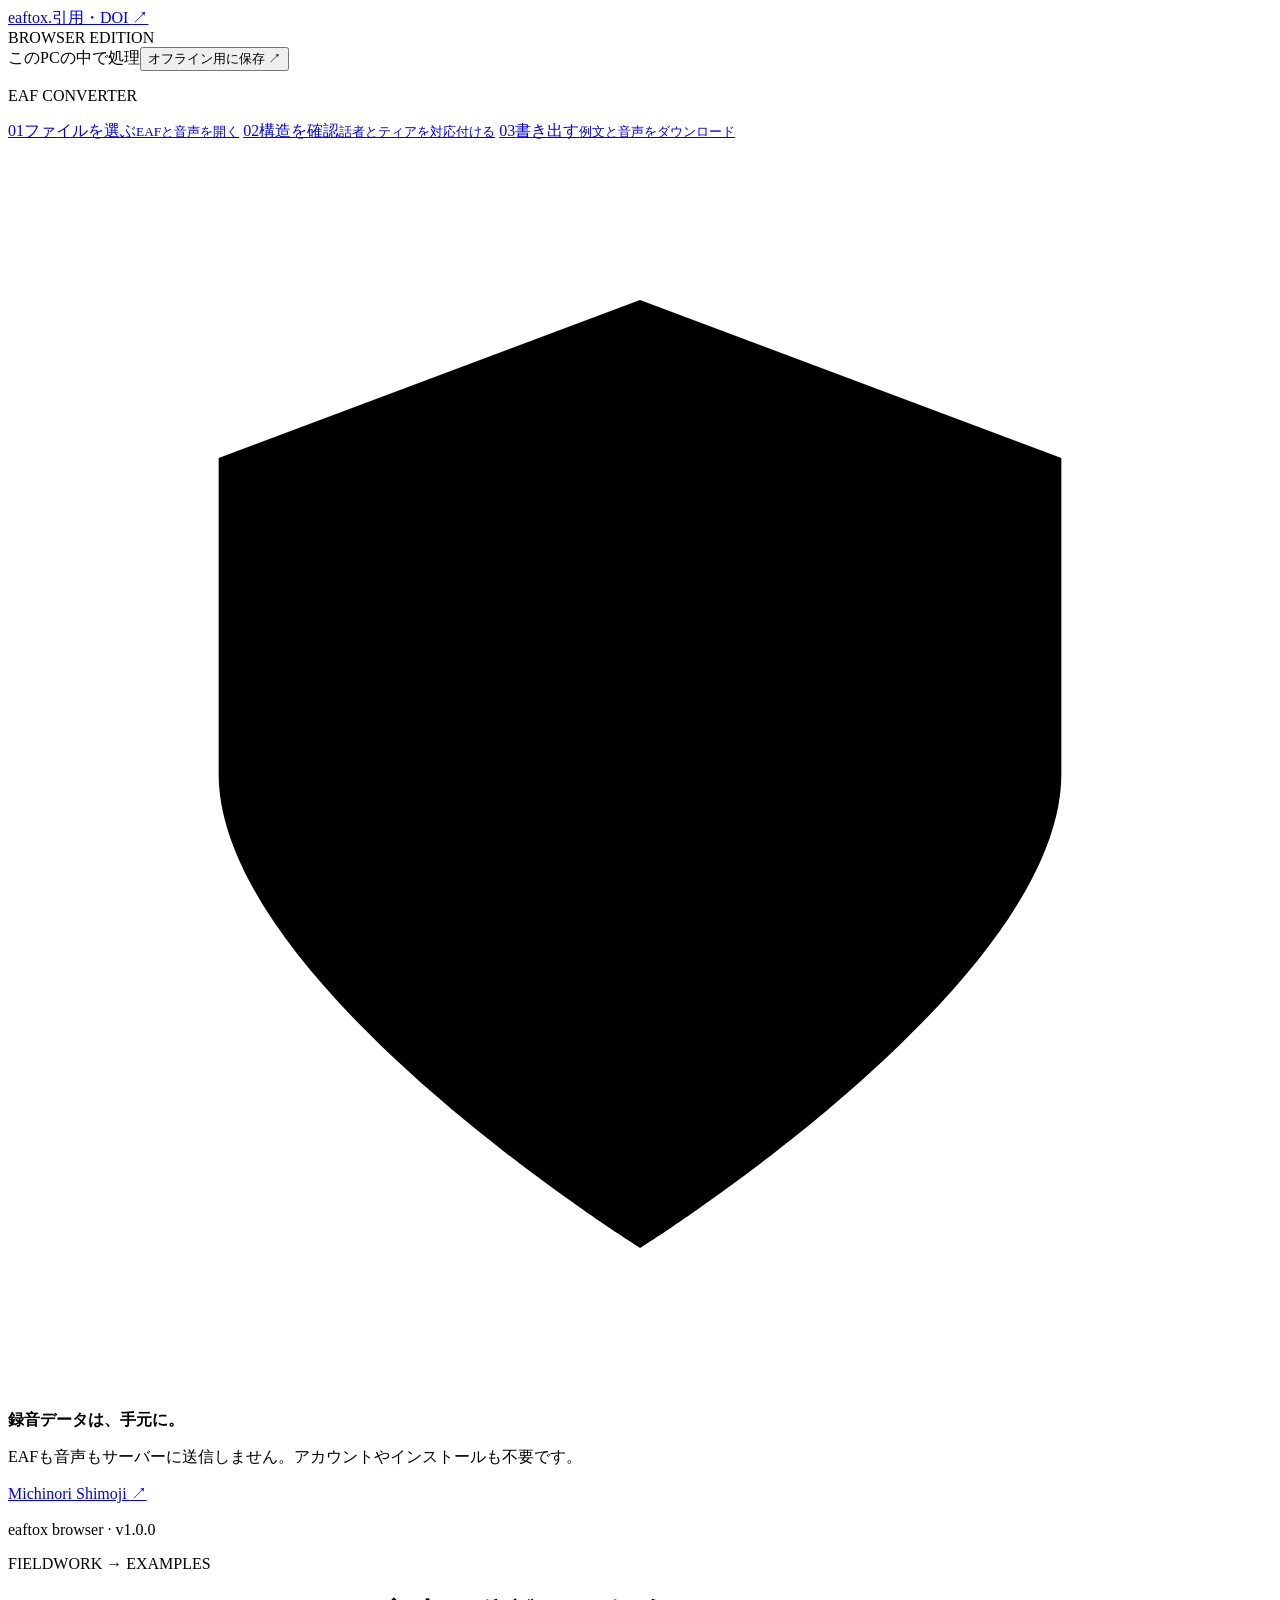
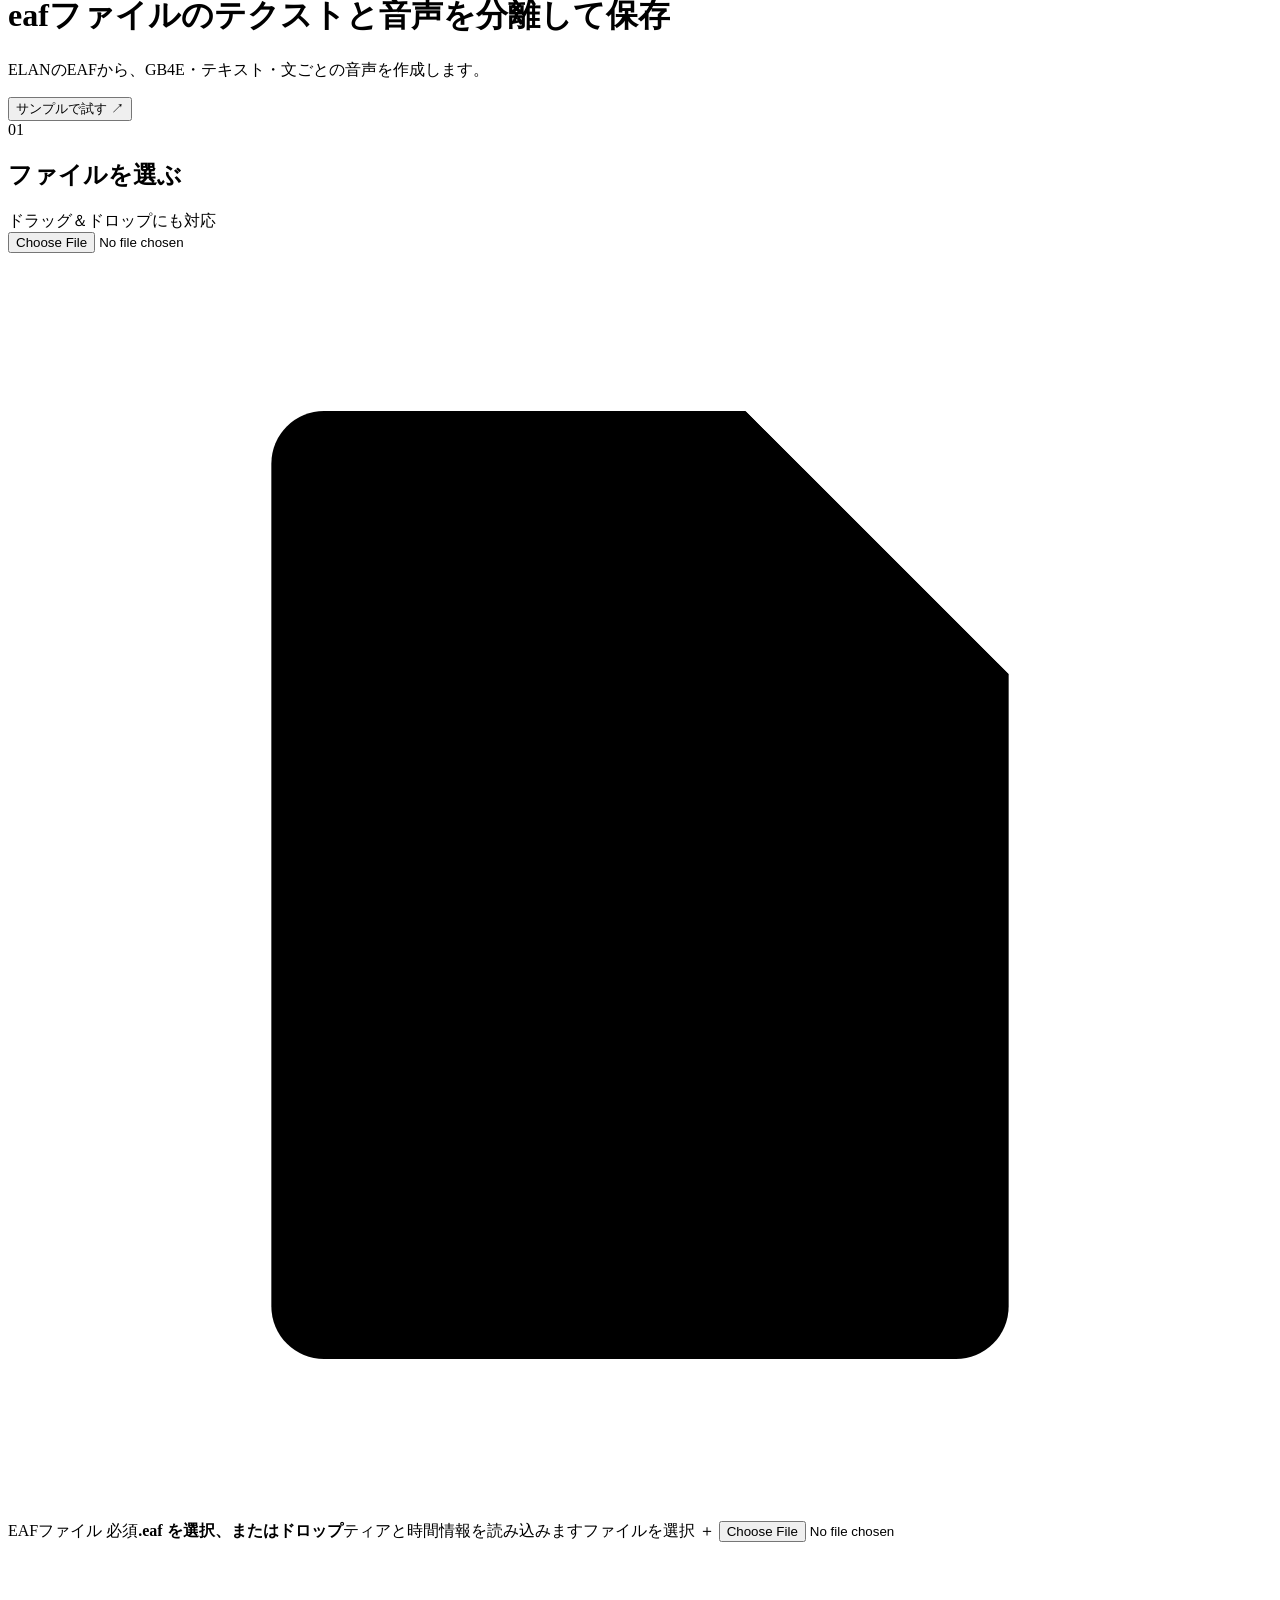
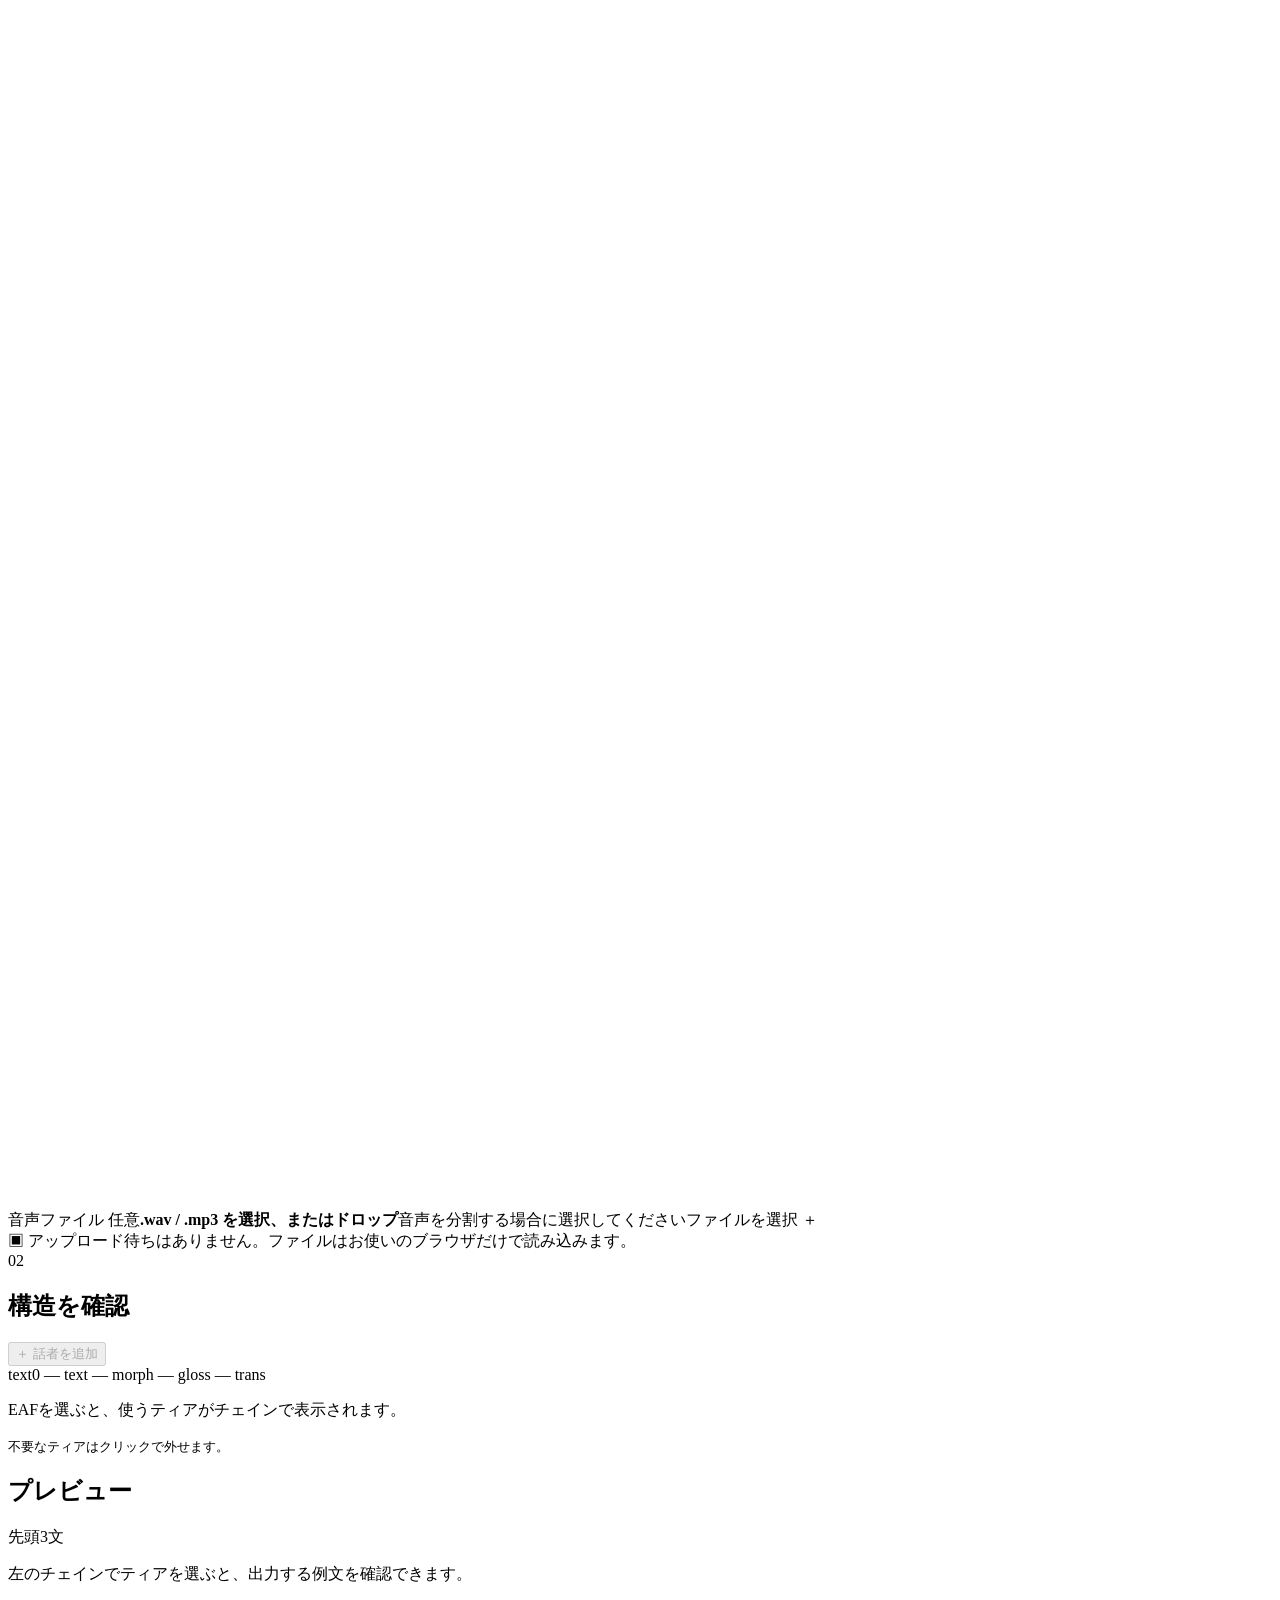
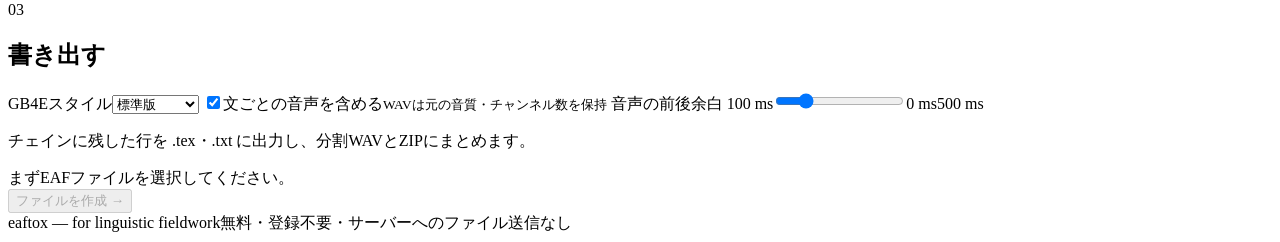
<file: web/index.template.html>
<!doctype html>
<html lang="ja">
<head>
  <!-- LICENSE -->
  <meta charset="utf-8">
  <meta name="viewport" content="width=device-width,initial-scale=1">
  <meta name="description" content="EAFから例文・GB4E・分割音声を作成。ファイルを送信せず、ブラウザだけで動くeaftox。">
  <meta http-equiv="Content-Security-Policy" content="default-src 'none'; script-src 'unsafe-inline'; style-src 'unsafe-inline'; img-src data: blob:; media-src blob:; connect-src 'none'; base-uri 'none'; form-action 'none'; object-src 'none'">
  <meta name="color-scheme" content="light">
  <title>eaftox — EAF変換ツール</title>
  <style>/* STYLES */</style>
</head>
<body>
  <header class="topbar">
    <div class="brand-lockup"><a class="brand" href="#" aria-label="eaftox ホーム">eaftox<span class="brand-dot">.</span></a><a class="citation-link" href="https://doi.org/10.5281/zenodo.23644511" target="_blank" rel="noopener noreferrer">引用・DOI <span aria-hidden="true">↗</span></a></div>
    <span class="edition">BROWSER EDITION</span>
    <div class="top-actions"><span class="local-badge"><span></span>このPCの中で処理</span><button class="text-button" id="save-app">オフライン用に保存 <span aria-hidden="true">↗</span></button></div>
  </header>
  <div class="workspace">
    <aside class="sidebar" aria-label="作業の流れ">
      <p class="eyebrow">EAF CONVERTER</p>
      <nav class="steps">
        <a href="#files" class="step active"><span class="step-number">01</span><span>ファイルを選ぶ<small>EAFと音声を開く</small></span><span class="step-check" id="file-step-check"></span></a>
        <a href="#mapping" class="step"><span class="step-number">02</span><span>構造を確認<small>話者とティアを対応付ける</small></span></a>
        <a href="#export" class="step"><span class="step-number">03</span><span>書き出す<small>例文と音声をダウンロード</small></span></a>
      </nav>
      <div class="sidebar-note"><svg viewBox="0 0 24 24" aria-hidden="true"><path d="M12 3 4 6v6c0 4 8 9 8 9s8-5 8-9V6l-8-3Z"/><path d="m8.5 12 2.5 2.5 4.5-5"/></svg><strong>録音データは、手元に。</strong><p>EAFも音声もサーバーに送信しません。アカウントやインストールも不要です。</p></div>
      <a class="creator" href="https://mshimoji.com" target="_blank" rel="noopener noreferrer">Michinori Shimoji <span>↗</span></a>
      <p class="version">eaftox browser · v1.0.0</p>
    </aside>
    <main>
      <div class="page-heading"><div><p class="eyebrow">FIELDWORK → EXAMPLES</p><h1>eafファイルのテクストと音声を分離して保存</h1><p class="lead">ELANのEAFから、GB4E・テキスト・文ごとの音声を作成します。</p></div><button id="load-demo" class="button secondary small">サンプルで試す <span aria-hidden="true">↗</span></button></div>
      <div id="alert" class="alert" role="alert" hidden></div>

      <section id="files" class="panel">
        <div class="section-heading"><div><span class="section-number">01</span><h2>ファイルを選ぶ</h2></div><span class="section-caption">ドラッグ＆ドロップにも対応</span></div>
        <div class="file-grid">
          <label class="dropzone" id="eaf-zone"><input id="eaf-file" type="file" accept=".eaf,application/xml,text/xml"><span class="file-icon"><svg viewBox="0 0 24 24" aria-hidden="true"><path d="M14 3H6a1 1 0 0 0-1 1v16a1 1 0 0 0 1 1h12a1 1 0 0 0 1-1V8Z"/><path d="M14 3v5h5M8 12h8M8 16h5"/></svg></span><span class="file-label">EAFファイル <span class="required">必須</span></span><strong id="eaf-name">.eaf を選択、またはドロップ</strong><span class="file-meta" id="eaf-meta">ティアと時間情報を読み込みます</span><span class="file-action" id="eaf-action">ファイルを選択 <span>＋</span></span></label>
          <label class="dropzone" id="audio-zone"><input id="audio-file" type="file" accept=".wav,.mp3,audio/wav,audio/mpeg"><span class="file-icon audio-icon"><svg viewBox="0 0 24 24" aria-hidden="true"><path d="M4 10v4M8 6v12M12 3v18M16 7v10M20 10v4"/></svg></span><span class="file-label">音声ファイル <span class="optional">任意</span></span><strong id="audio-name">.wav / .mp3 を選択、またはドロップ</strong><span class="file-meta" id="audio-meta">音声を分割する場合に選択してください</span><span class="file-action" id="audio-action">ファイルを選択 <span>＋</span></span></label>
        </div>
        <div class="file-footnote"><span class="tiny-lock" aria-hidden="true">▣</span> アップロード待ちはありません。ファイルはお使いのブラウザだけで読み込みます。<button id="remove-audio" class="text-button" hidden>音声を解除</button></div>
      </section>

      <div class="mapping-layout">
      <section id="mapping" class="panel">
        <div class="section-heading"><div><span class="section-number">02</span><h2>構造を確認</h2><span id="mapping-count" class="count-badge" hidden></span></div><button id="add-speaker" class="text-button" disabled>＋ 話者を追加</button></div>
        <div id="mapping-empty" class="empty-state"><span class="empty-chain" aria-hidden="true">text0 — text — morph — gloss — trans</span><p>EAFを選ぶと、使うティアがチェインで表示されます。</p><small>不要なティアはクリックで外せます。</small></div>
        <div id="mapping-content" hidden>
          <div id="mapping-notice" class="subtle-notice" hidden></div>
          <div id="speaker-tabs" class="speaker-tabs" role="group" aria-label="構造を確認する話者"></div>
          <div class="chain-heading"><p>出力しないティアをクリックして外してください。</p><span id="chain-count" aria-live="polite"></span></div>
          <div id="tier-chain" class="tier-chain" role="group" aria-label="使うティアのチェイン"></div>
          <div id="removed-row" class="removed-row" hidden><span>外したティア</span><div id="removed-tiers"></div><small>クリックで戻す</small></div>
          <details id="mapping-details" class="tier-details"><summary>対応を調整</summary><div id="speakers"></div><div id="role-fields" class="mapping-grid"></div></details>
          <details class="tier-details"><summary>検出したティアの一覧 <span id="tier-count"></span></summary><div class="table-scroll"><table><thead><tr><th>ティア</th><th>親ティア</th><th>話者</th><th>件数</th><th>内容の例</th></tr></thead><tbody id="tier-table"></tbody></table></div></details>
        </div>
      </section>

      <section class="panel mapping-preview" aria-labelledby="preview-title">
        <div class="section-heading"><div><h2 id="preview-title">プレビュー</h2><span id="sentence-count" class="count-badge"></span></div><span class="section-caption">先頭3文</span></div>
        <div id="preview" class="preview"><p class="preview-empty">左のチェインでティアを選ぶと、出力する例文を確認できます。</p></div>
      </section>
      </div>

      <section id="export" class="panel">
        <div class="section-heading"><div><span class="section-number">03</span><h2>書き出す</h2></div></div>
        <div class="export-settings">
          <label class="field"><span>GB4Eスタイル</span><select id="gb4e-style"><option>標準版</option><option>行間調整版</option><option>最小限版</option></select></label>
          <label class="check-field"><input type="checkbox" id="include-audio" checked><span>文ごとの音声を含める<small>WAVは元の音質・チャンネル数を保持</small></span></label>
          <label class="field padding-field"><span>音声の前後余白 <output id="padding-value">100 ms</output></span><input id="padding" type="range" min="0" max="500" step="50" value="100"><span class="range-labels"><span>0 ms</span><span>500 ms</span></span></label>
        </div>
        <p class="settings-note">チェインに残した行を .tex・.txt に出力し、分割WAVとZIPにまとめます。</p>
        <div class="export-footer"><div class="export-hint" id="export-hint">まずEAFファイルを選択してください。</div><button id="convert" class="button primary" disabled>ファイルを作成 <span aria-hidden="true">→</span></button><button id="cancel" class="button secondary" hidden>中止</button></div>
        <div id="progress-region" hidden><div class="progress-label"><span id="progress-text">準備中…</span><span id="progress-percent">0%</span></div><progress id="progress" value="0" max="1"></progress></div>
        <div id="results" class="results" hidden><div><span class="success-icon" aria-hidden="true">✓</span><div><strong>書き出しの準備ができました</strong><p id="result-summary"></p></div></div><div class="download-actions"><a id="download-zip" class="button primary" download>まとめてダウンロード <span>↓</span></a><a id="download-tex" class="button secondary" download>GB4E .tex</a><a id="download-txt" class="button secondary" download>テキスト .txt</a></div></div>
      </section>
      <footer class="page-footer"><span>eaftox — for linguistic fieldwork</span><span>無料・登録不要・サーバーへのファイル送信なし</span></footer>
    </main>
  </div>
  <noscript><p class="alert">このアプリにはJavaScriptが必要です。ブラウザのJavaScriptを有効にしてください。</p></noscript>
  <script>/* CORE */</script>
  <script>/* APPLICATION */</script>
</body>
</html>
</file>
